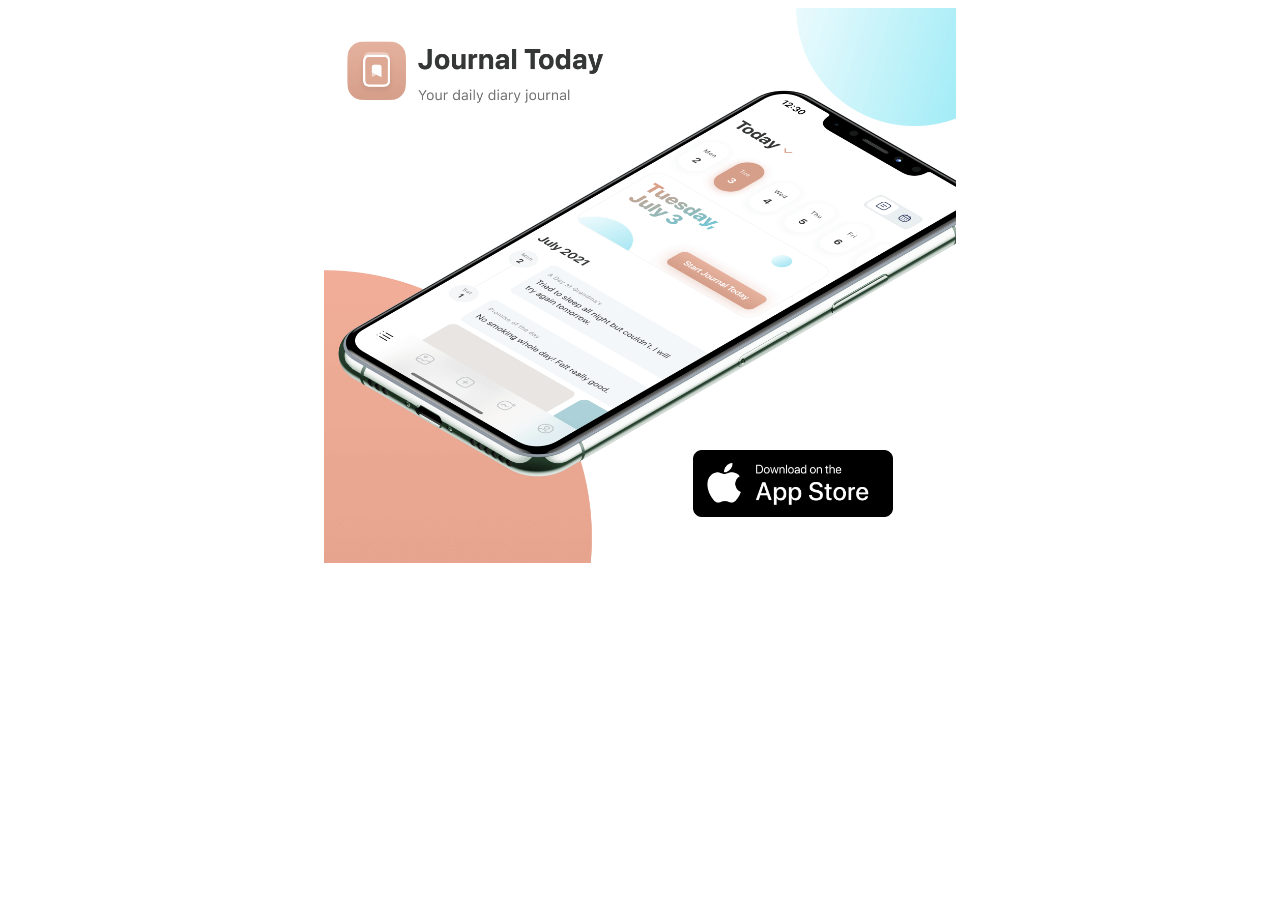
<file: index.html>
<!DOCTYPE html>
<html>
<head>
    <title>Journal Today</title>
    <meta http-equiv="Content-Type" content="text/html; charset=UTF-8">
    <meta name="viewport" content="width=device-width, initial-scale=1.0, maximum-scale=1.0, user-scalable=0">
    <meta property="og:title" content="Journal Today"/>
    <meta property="og:image" content="./imgs/screenshot.png"/>

    <!-- Description -->
    <meta name="author" content="Journal Today"/>
    <meta name="keywords"  content="journal,today,days,moments,countdown,iOS,iPhone,app,mobile,full page,landing page,design,memories,events"/>
    <meta name="Resource-type" content="Document"/>
    
    <!-- Open Graph data -->        
    <meta property="og:site_name" content="Journal Today"/>
    <meta property="og:title" content="Journal Today" />
    <meta property="og:image" content="./imgs/screenshot.png" />
    <meta property="og:type" content="website" />
    <meta property="og:url" content="https://journaltoday.app" />

    <!-- Twitter -->    
    <meta name="twitter:card" content="summary">
    <meta name="twitter:title" content="Journal Today">
    <meta name="twitter:url" content="https://journaltoday.app">
    <meta name="twitter:image" content="./imgs/screenshot.png">

    <!-- Icons -->          
    <link rel="shortcut icon" href="./imgs/favicon_io/favicon.ico" />
    <link href="./imgs/screenshot.png" type="image/png" rel="image_src">
    <link href="https://journaltoday.app" rel="canonical">
    
    <link rel="apple-touch-icon" href="./imgs/favicon_io/apple-touch-icon.png">
    <link rel="icon" type="image/png" sizes="512x512"  href="./imgs/favicon_io/android-icon-512x512.png">
    <link rel="icon" type="image/png" sizes="192x192"  href="./imgs/favicon_io/android-icon-192x192.png">
    <link rel="icon" type="image/png" sizes="32x32" href="./imgs/favicon_io/favicon-32x32.png">
    <link rel="icon" type="image/png" sizes="16x16" href="./imgs/favicon_io/favicon-16x16.png">
    <meta name="theme-color" content="#ffffff">



    <style type="text/css">
        #app_img {
            position: relative;
            left: 25%;
            width: 50%;
            z-index: 0;
        }
        #appstore {
            position: relative;
            float: right;
            z-index: 10;
            margin-right: 30%;
            margin-top: 35%;
        }

    </style>
</head>
<body>
    <div id="wrap"> 
        <div ><img id="app_img" src="./imgs/screenshot.png">
    
            <div id="appstore"><a href="https://apps.apple.com/app/id1586753437" target="_blank">
                <img id="app_download" src="./imgs/download_appstore.png" width="200px"></a>
            </div>
        </div>
    </div>
</body>
</html>
</file>
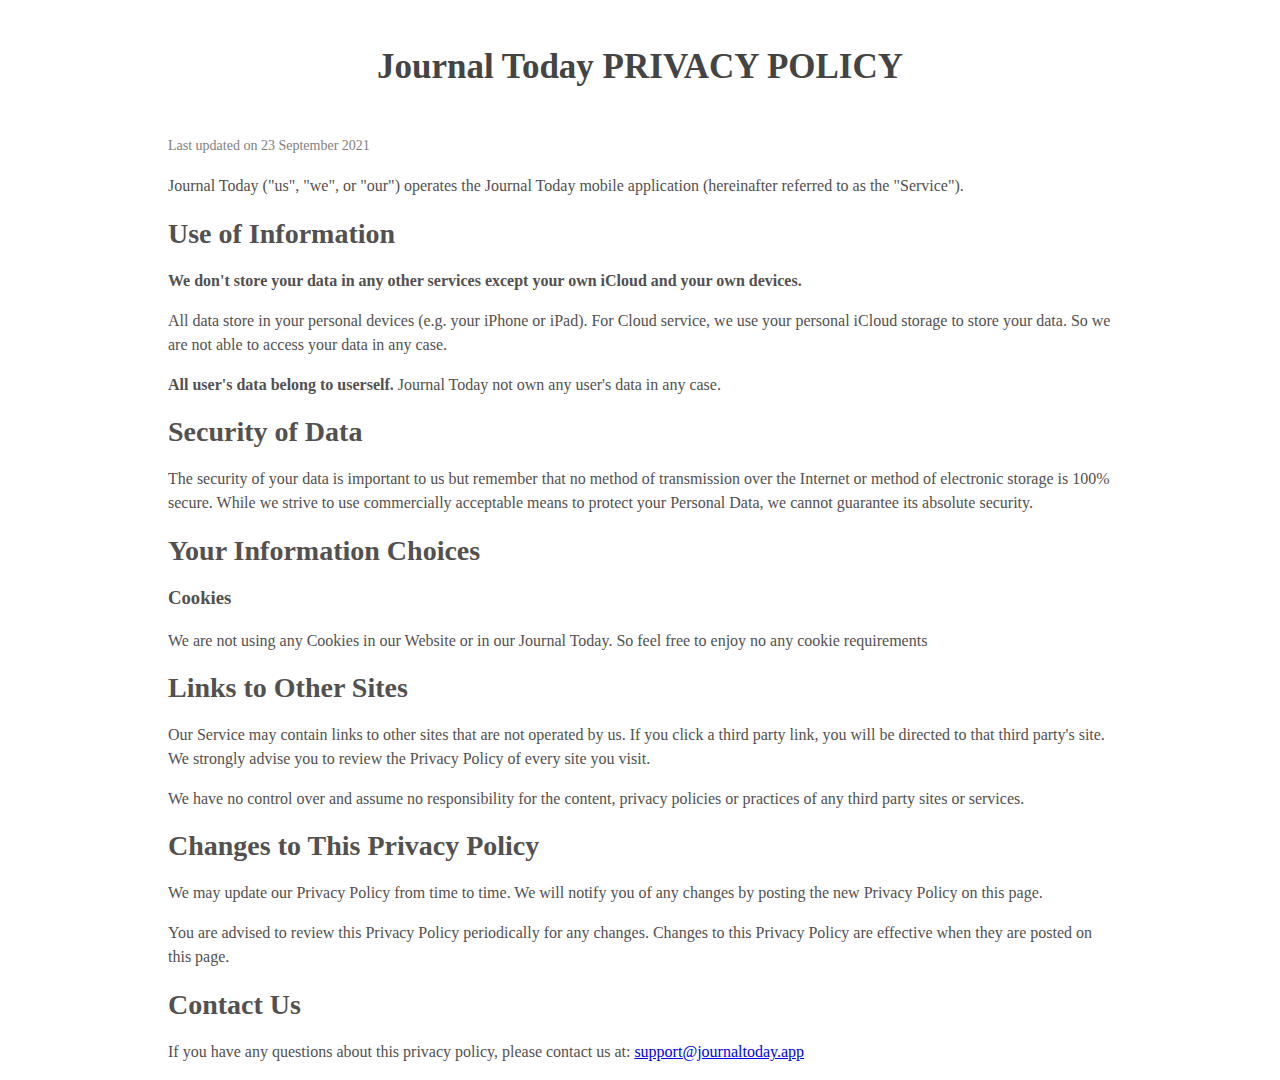
<file: privacy.html>
<!DOCTYPE html>
<html>

<head>
    <meta http-equiv="Content-Type" content="text/html; charset=UTF-8">
    <meta content="app-id=1586753437" name="apple-itunes-app">
    <meta content="Privacy Policy" name="description">

    <title>Journal Today</title>
    <style>
        h1 {
            color: #444444;
            text-align: center;
            font-family: "Times New Roman";
            font-size: 35px;
            line-height: 150%;
            padding: 0.5em;
        }

        h2 {
            font-size: 28px;
        }

        body {
            font-family: "Trebuchet MS";
            color: #535050;
            font-size: 16px;
            line-height: 150%;
            padding: 0em 10em;
        }
    </style>
</head>

<body>
    <header>
        <h1>Journal Today PRIVACY POLICY</h1>
    </header>

    <main>
        <p style="color: rgb(131, 126, 126);font-size: 14px;">Last updated on 23 September 2021</p>
        <p>Journal Today ("us", "we", or "our") operates the Journal Today mobile application (hereinafter referred to
            as the "Service").</p>
        <h2>Use of Information</h2>
        <p><strong>We don't store your data in any other services except your own iCloud and your own devices.</strong></p>

        <p>All data store in your personal devices (e.g. your iPhone or iPad). For Cloud service, we use your
            personal iCloud storage to store your data. So we are not able to access your data in any case.</p>

        <p><strong>All user's data belong to userself. </strong>Journal Today not own any user's data in any
            case.</p>

        <h2>Security of Data</h2>
        <p>The security of your data is important to us but remember that no method of transmission over the Internet or
            method of electronic storage is 100% secure. While we strive to use commercially acceptable means to protect
            your Personal Data, we cannot guarantee its absolute security.</p>

        <h2>Your Information Choices</h2>
        <h3>Cookies</h3>
        <p>We are not using any Cookies in our Website or in our Journal Today. So feel free to enjoy no any cookie
            requirements</p>

        <h2>Links to Other Sites</h2>
        <p>Our Service may contain links to other sites that are not operated by us. If you click a third party link,
            you will be directed to that third party's site. We strongly advise you to review the Privacy Policy of
            every site you visit. </p>
        <p>We have no control over and assume no responsibility for the content, privacy policies or practices of any
            third party sites or services.</p>
        <h2>Changes to This Privacy Policy</h2>
        <p>We may update our Privacy Policy from time to time. We will notify you of any changes by posting the new
            Privacy Policy on this page. </p>

        <p>You are advised to review this Privacy Policy periodically for any changes. Changes to this Privacy Policy
            are effective when they are posted on this page. </p>
        <h2>Contact Us</h2>
        <p>If you have any questions about this privacy policy, please contact us at: <a href="support@journaltoday.app"
                target="_blank">support@journaltoday.app</a></p>

    </main>

</body>

</html>
</file>
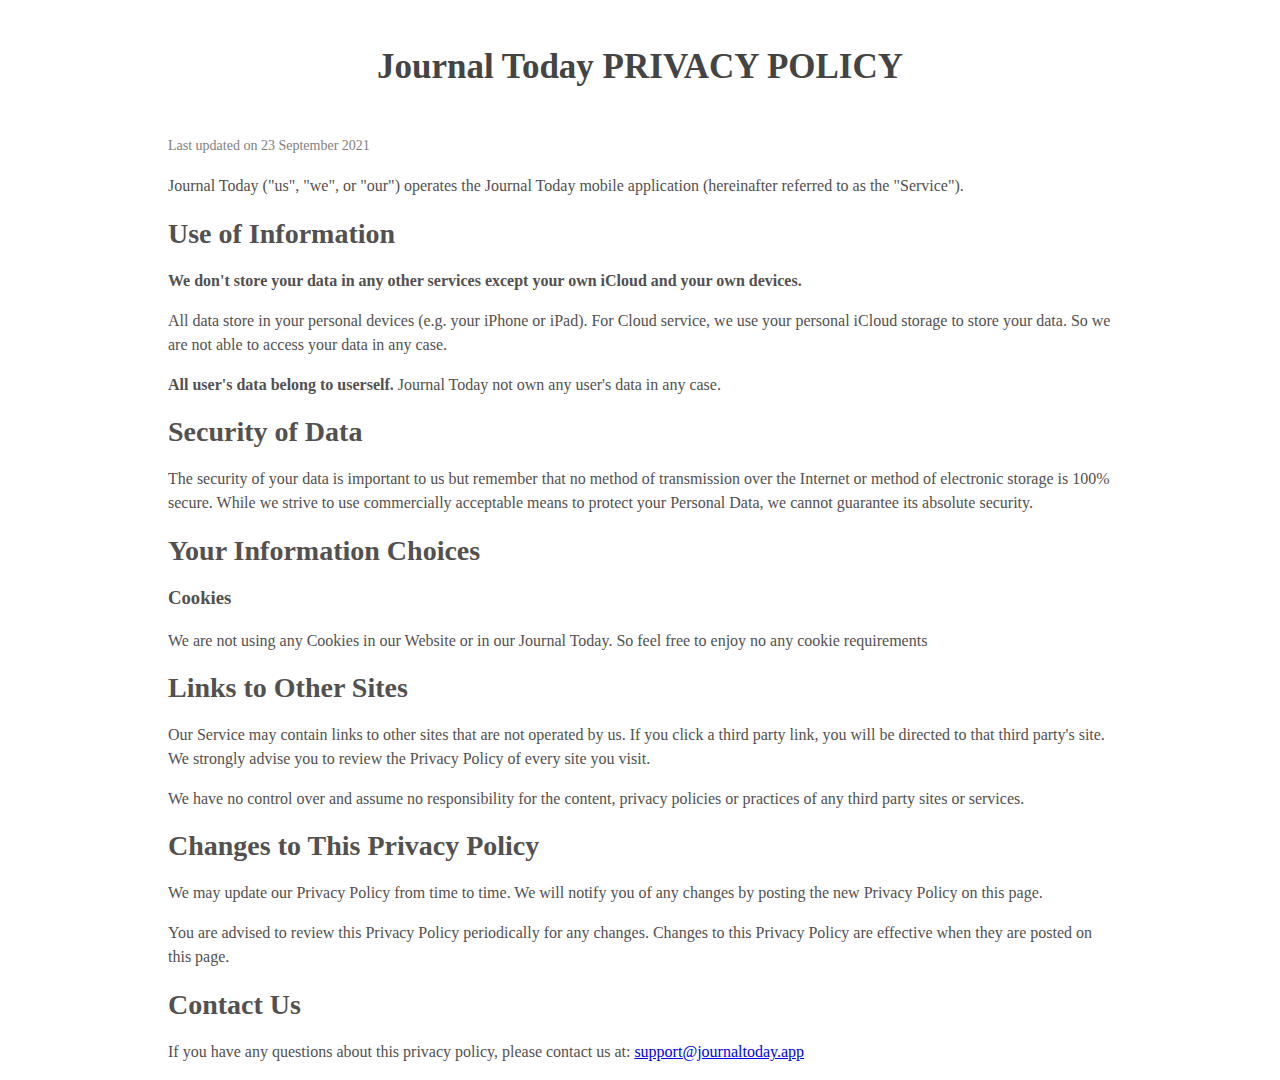
<file: PrivacyPolicy.html>
<!DOCTYPE html>
<html>

<head>
    <title>Journal Today</title>
    <style>
        h1 {
            color: #444444;
            text-align: center;
            font-family: "Times New Roman";
            font-size: 35px;
            line-height: 150%;
            padding: 0.5em;
        }

        h2 {
            font-size: 28px;
        }

        body {
            font-family: "Trebuchet MS";
            color: #535050;
            font-size: 16px;
            line-height: 150%;
            padding: 0em 10em;
        }
    </style>
</head>

<body>
    <header>
        <h1>Journal Today PRIVACY POLICY</h1>
    </header>

    <main>
        <p style="color: rgb(131, 126, 126);font-size: 14px;">Last updated on 23 September 2021</p>
        <p>Journal Today ("us", "we", or "our") operates the Journal Today mobile application (hereinafter referred to
            as the "Service").</p>
        <h2>Use of Information</h2>
        <p><strong>We don't store your data in any other services except your own iCloud and your own devices.</strong></p>

        <p>All data store in your personal devices (e.g. your iPhone or iPad). For Cloud service, we use your
            personal iCloud storage to store your data. So we are not able to access your data in any case.</p>

        <p><strong>All user's data belong to userself. </strong>Journal Today not own any user's data in any
            case.</p>

        <h2>Security of Data</h2>
        <p>The security of your data is important to us but remember that no method of transmission over the Internet or
            method of electronic storage is 100% secure. While we strive to use commercially acceptable means to protect
            your Personal Data, we cannot guarantee its absolute security.</p>

        <h2>Your Information Choices</h2>
        <h3>Cookies</h3>
        <p>We are not using any Cookies in our Website or in our Journal Today. So feel free to enjoy no any cookie
            requirements</p>

        <h2>Links to Other Sites</h2>
        <p>Our Service may contain links to other sites that are not operated by us. If you click a third party link,
            you will be directed to that third party's site. We strongly advise you to review the Privacy Policy of
            every site you visit. </p>
        <p>We have no control over and assume no responsibility for the content, privacy policies or practices of any
            third party sites or services.</p>
        <h2>Changes to This Privacy Policy</h2>
        <p>We may update our Privacy Policy from time to time. We will notify you of any changes by posting the new
            Privacy Policy on this page. </p>

        <p>You are advised to review this Privacy Policy periodically for any changes. Changes to this Privacy Policy
            are effective when they are posted on this page. </p>
        <h2>Contact Us</h2>
        <p>If you have any questions about this privacy policy, please contact us at: <a href="support@journaltoday.app"
                target="_blank">support@journaltoday.app</a></p>

    </main>

</body>

</html>
</file>
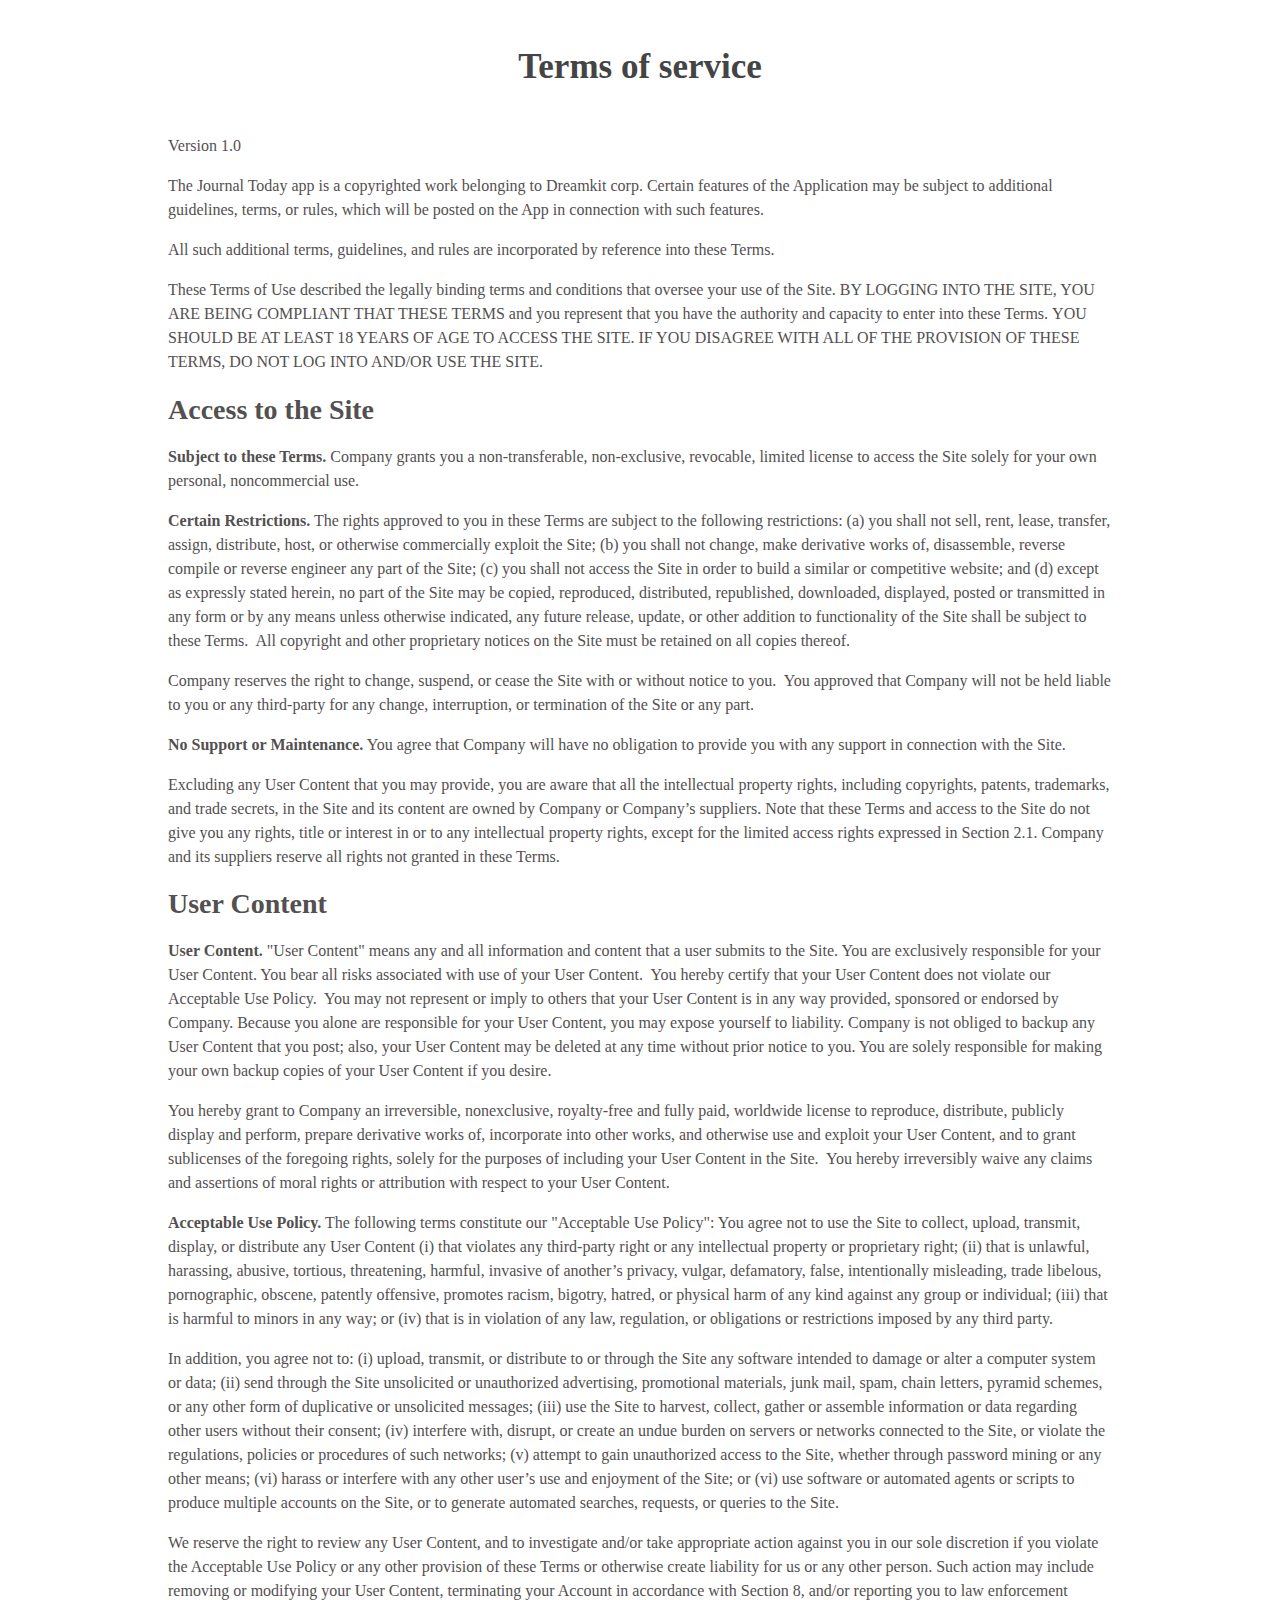
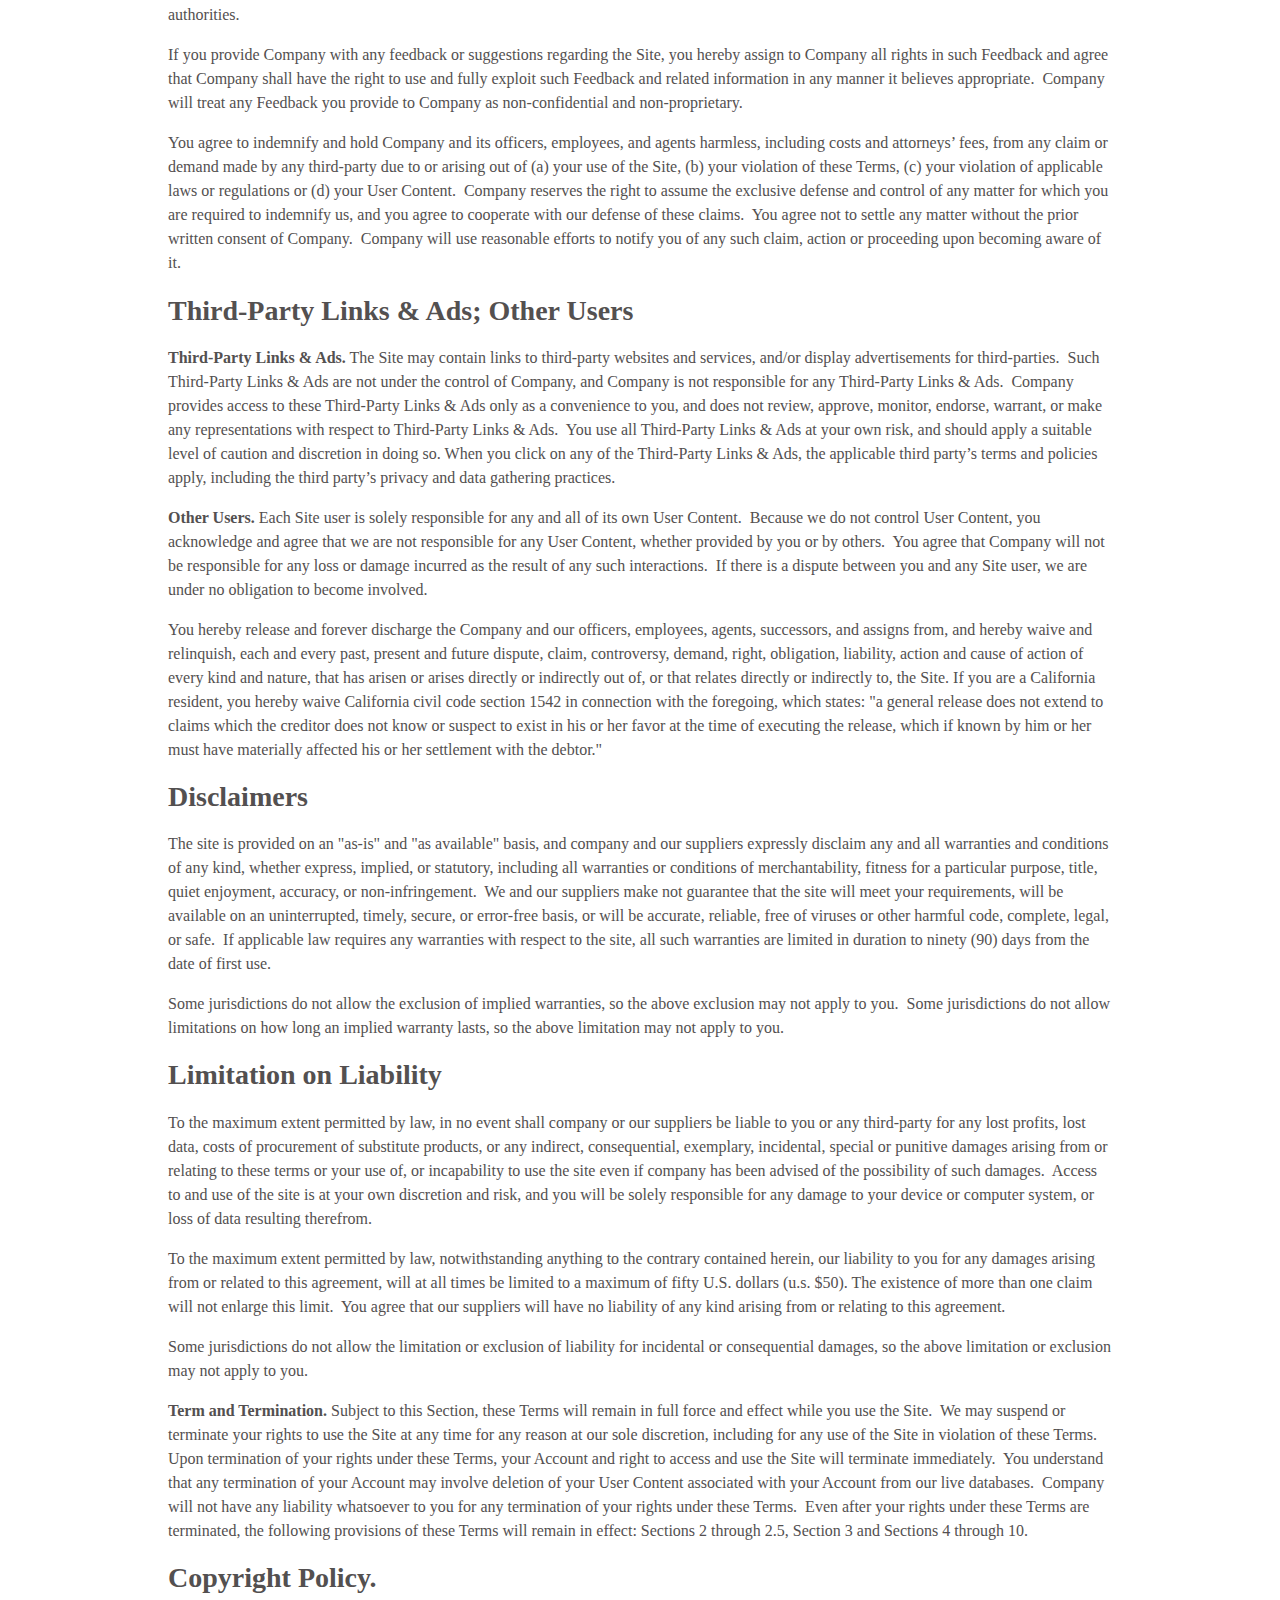
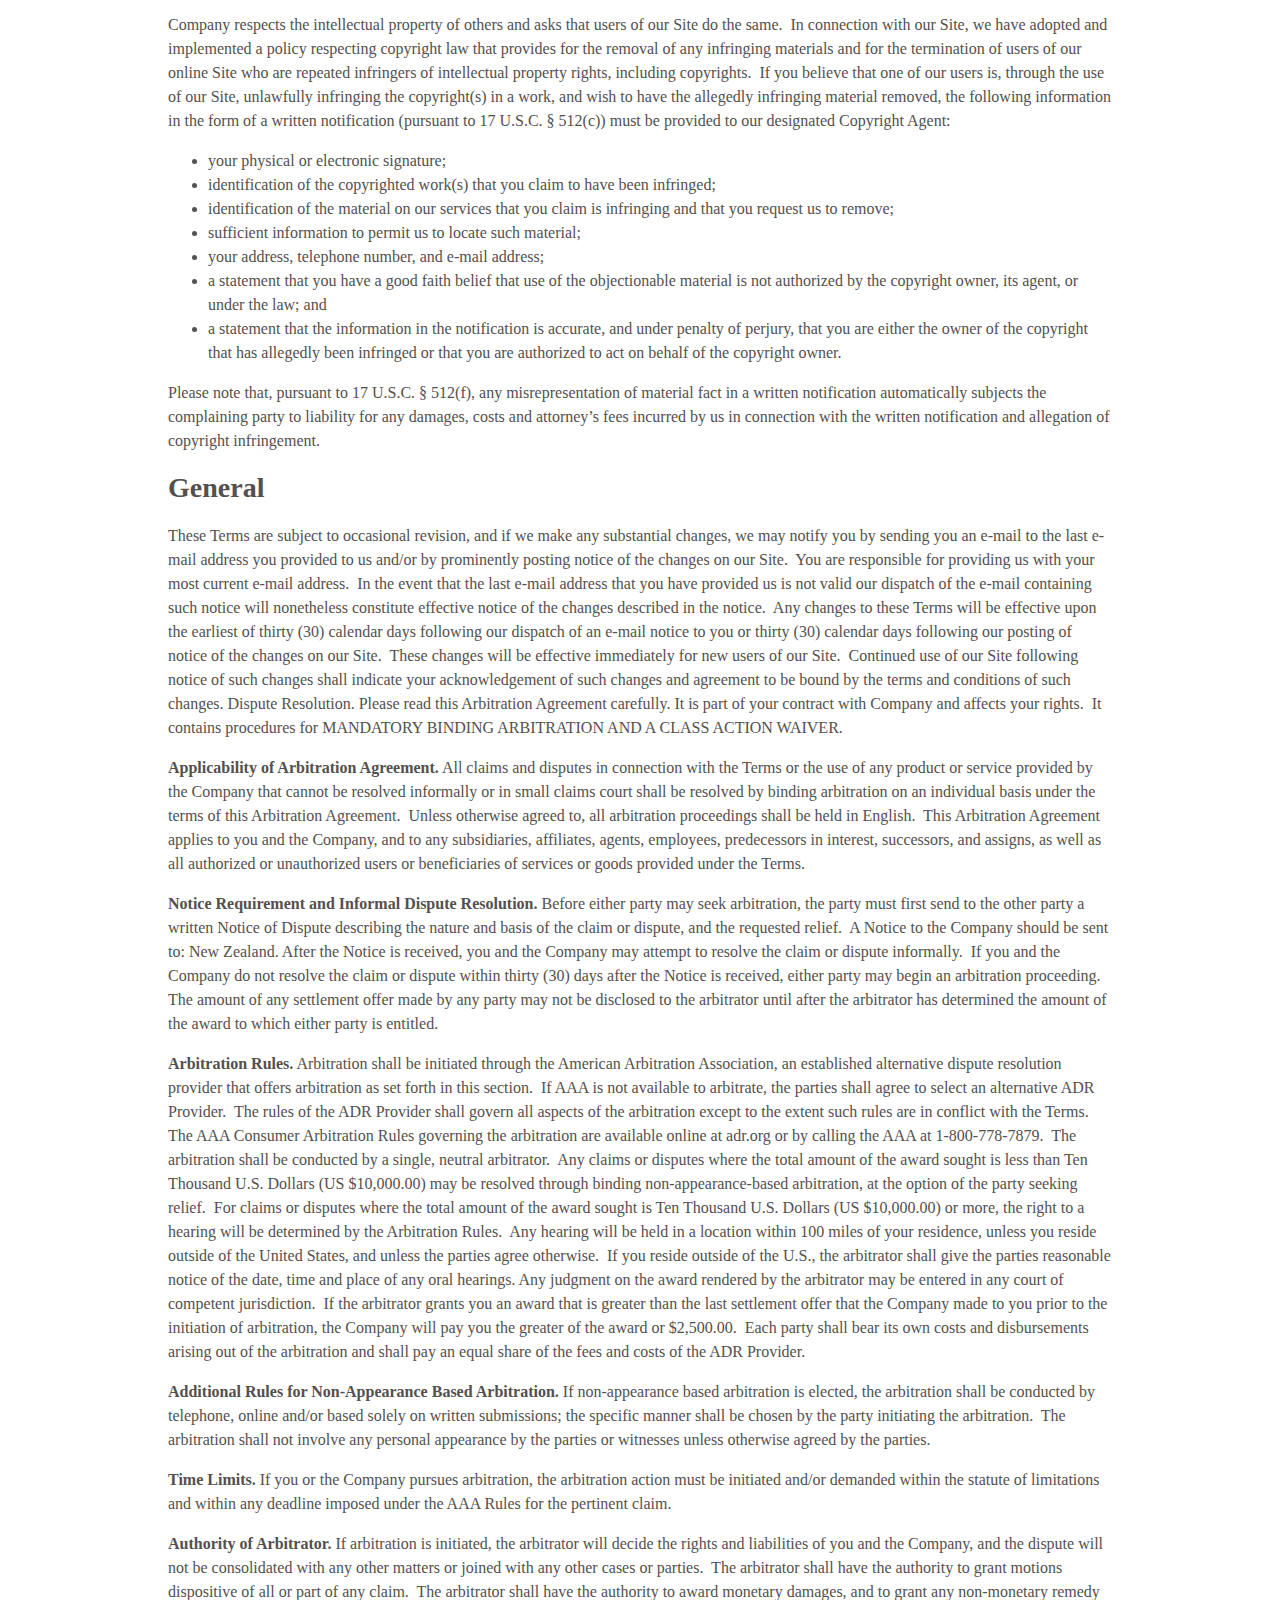
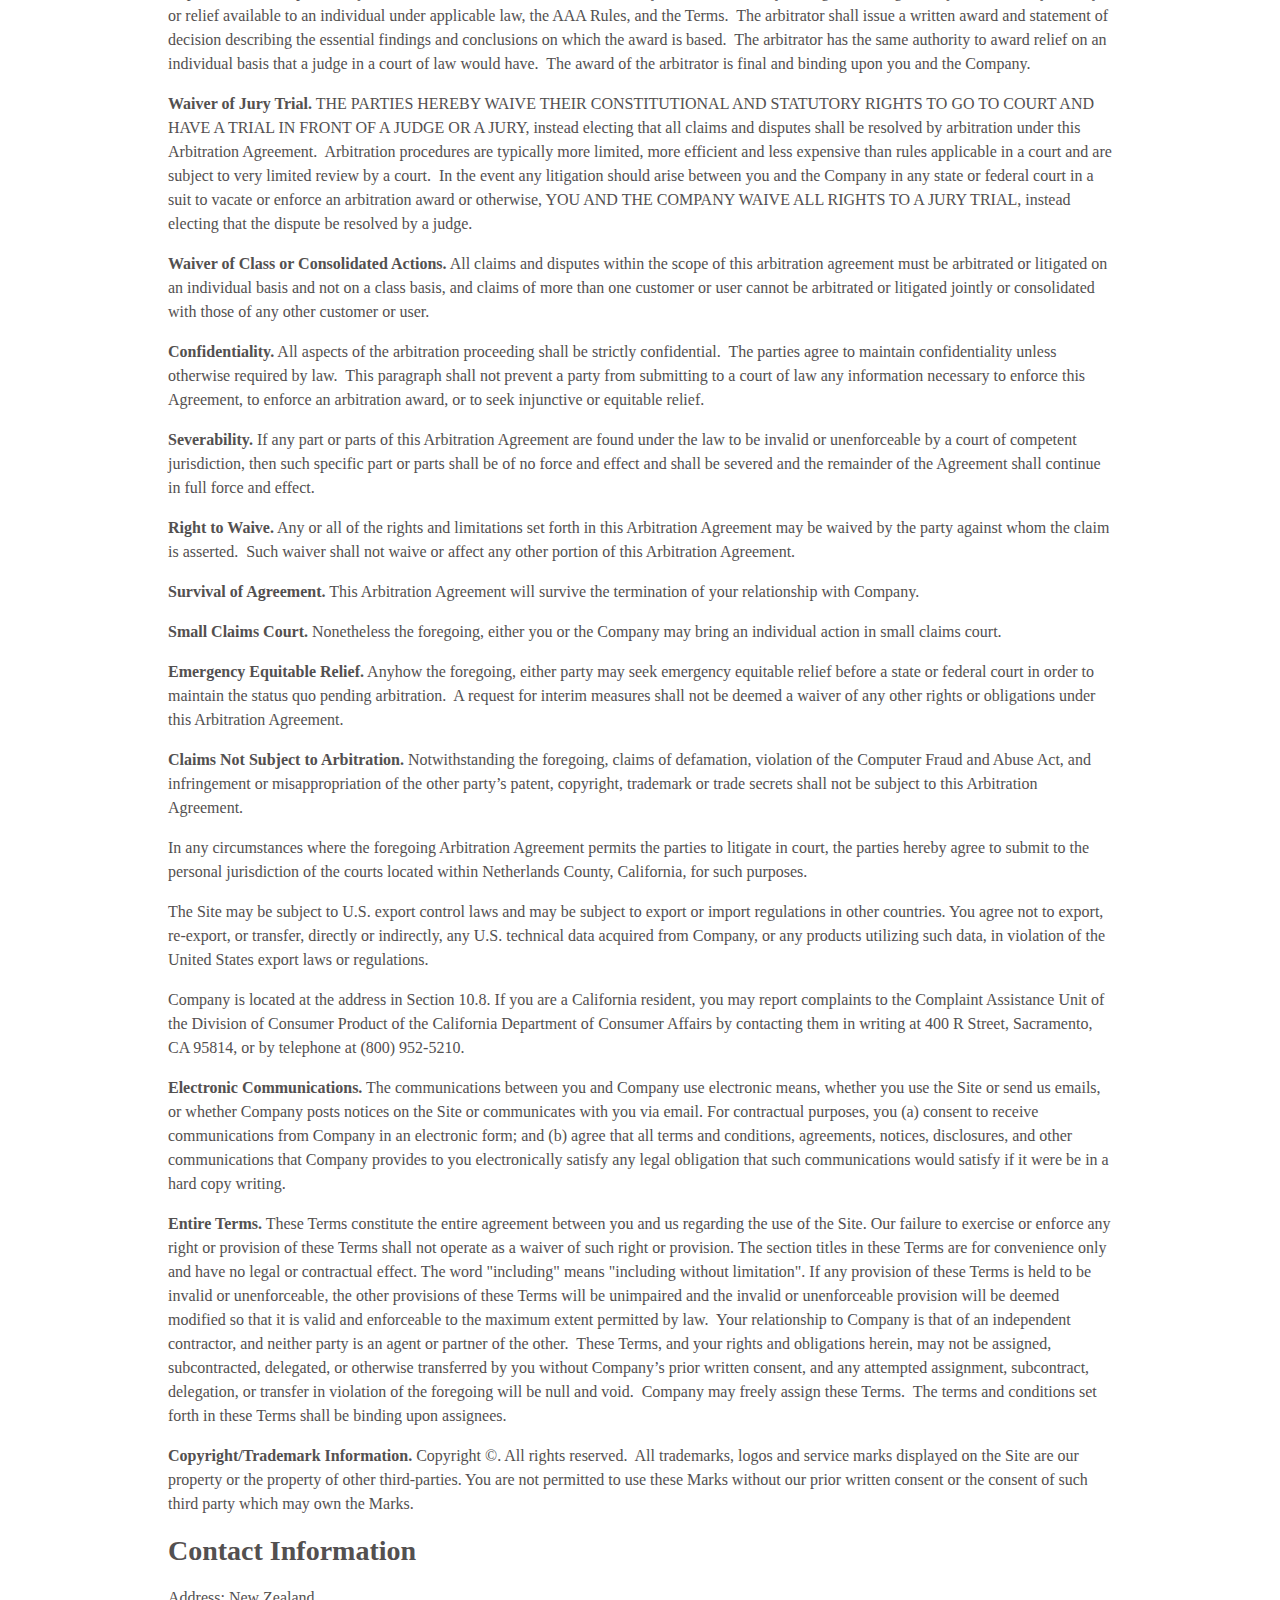
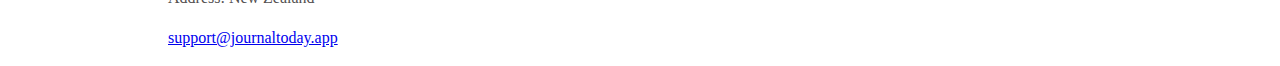
<file: terms.html>
<!DOCTYPE html>
<html>
<head>
  <meta http-equiv="Content-Type" content="text/html; charset=UTF-8">
  <meta content="app-id=1586753437" name="apple-itunes-app">
  <meta content="Terms of service" name="description">

  <title>Terms of service</title>
  <style>
        h1 {
            color: #444444;
            text-align: center;
            font-family: "Times New Roman";
            font-size: 35px;
            line-height: 150%;
            padding: 0.5em;
        }

        h2 {
            font-size: 28px;
        }

        body {
            font-family: "Trebuchet MS";
            color: #535050;
            font-size: 16px;
            line-height: 150%;
            padding: 0em 10em;
        }
    </style>
</head>

<body>


    <header>
        <h1>Terms of service</h1>
    </header>

    <main>
      <p>Version 1.0</p>

      <p>The Journal Today app is a copyrighted work belonging to Dreamkit corp. Certain features of the Application may be subject to additional guidelines, terms, or rules, which will be posted on the App in connection with such features.</p>

      <p>All such additional terms, guidelines, and rules are incorporated by reference into these Terms.</p>

      <p>These Terms of Use described the legally binding terms and conditions that oversee your use of the Site.&nbsp;BY LOGGING INTO THE SITE, YOU ARE BEING COMPLIANT THAT THESE TERMS and you represent that you have the authority and capacity to enter into these Terms.&nbsp;YOU SHOULD BE AT LEAST 18 YEARS OF AGE TO ACCESS THE SITE. IF YOU DISAGREE WITH ALL OF THE PROVISION OF THESE TERMS, DO NOT LOG INTO AND/OR USE THE SITE.</p><p>


      </p><h2>Access to the Site</h2>

      <p><strong>Subject to these Terms.</strong> Company grants you a non-transferable, non-exclusive, revocable, limited license to access the Site solely for your own personal, noncommercial use.</p>

      <p><strong>Certain Restrictions.</strong> The rights approved to you in these Terms are subject to the following restrictions: (a) you shall not sell, rent, lease, transfer, assign, distribute, host, or otherwise commercially exploit the Site; (b) you shall not change, make derivative works of, disassemble, reverse compile or reverse engineer any part of the Site; (c) you shall not access the Site in order to build a similar or competitive website; and (d) except as expressly stated herein, no part of the Site may be copied, reproduced, distributed, republished, downloaded, displayed, posted or transmitted in any form or by any means unless otherwise indicated, any future release, update, or other addition to functionality of the Site shall be subject to these Terms.&nbsp; All copyright and other proprietary notices on the Site must be retained on all copies thereof.</p>

      <p>Company reserves the right to change, suspend, or cease the Site with or without notice to you.&nbsp; You approved that Company will not be held liable to you or any third-party for any change, interruption, or termination of the Site or any part.</p>

      <p><strong>No Support or Maintenance.</strong> You agree that Company will have no obligation to provide you with any support in connection with the Site.</p>

      <p>Excluding any User Content that you may provide, you are aware that all the intellectual property rights, including copyrights, patents, trademarks, and trade secrets, in the Site and its content are owned by Company or Company’s suppliers. Note that these Terms and access to the Site do not give you any rights, title or interest in or to any intellectual property rights, except for the limited access rights expressed in Section 2.1. Company and its suppliers reserve all rights not granted in these Terms.</p>

      <h2>User Content</h2>

      <p><strong>User Content.</strong> "User Content" means any and all information and content that a user submits to the Site. You are exclusively responsible for your User Content. You bear all risks associated with use of your User Content.&nbsp; You hereby certify that your User Content does not violate our Acceptable Use Policy.&nbsp; You may not represent or imply to others that your User Content is in any way provided, sponsored or endorsed by Company. Because you alone are responsible for your User Content, you may expose yourself to liability. Company is not obliged to backup any User Content that you post; also, your User Content may be deleted at any time without prior notice to you. You are solely responsible for making your own backup copies of your User Content if you desire.</p>

      <p>You hereby grant to Company an irreversible, nonexclusive, royalty-free and fully paid, worldwide license to reproduce, distribute, publicly display and perform, prepare derivative works of, incorporate into other works, and otherwise use and exploit your User Content, and to grant sublicenses of the foregoing rights, solely for the purposes of including your User Content in the Site.&nbsp; You hereby irreversibly waive any claims and assertions of moral rights or attribution with respect to your User Content.</p>

      <p><strong>Acceptable Use Policy.</strong> The following terms constitute our "Acceptable Use Policy":
      You agree not to use the Site to collect, upload, transmit, display, or distribute any User Content (i) that violates any third-party right or any intellectual property or proprietary right; (ii) that is unlawful, harassing, abusive, tortious, threatening, harmful, invasive of another’s privacy, vulgar, defamatory, false, intentionally misleading, trade libelous, pornographic, obscene, patently offensive, promotes racism, bigotry, hatred, or physical harm of any kind against any group or individual; (iii) that is harmful to minors in any way; or (iv) that is in violation of any law, regulation, or obligations or restrictions imposed by any third party.</p>

      <p>In addition, you agree not to: (i) upload, transmit, or distribute to or through the Site any software intended to damage or alter a computer system or data; (ii) send through the Site unsolicited or unauthorized advertising, promotional materials, junk mail, spam, chain letters, pyramid schemes, or any other form of duplicative or unsolicited messages; (iii) use the Site to harvest, collect, gather or assemble information or data regarding other users without their consent; (iv) interfere with, disrupt, or create an undue burden on servers or networks connected to the Site, or violate the regulations, policies or procedures of such networks; (v) attempt to gain unauthorized access to the Site, whether through password mining or any other means; (vi) harass or interfere with any other user’s use and enjoyment of the Site; or (vi) use software or automated agents or scripts to produce multiple accounts on the Site, or to generate automated searches, requests, or queries to the Site.</p>

      <p>We reserve the right to review any User Content, and to investigate and/or take appropriate action against you in our sole discretion if you violate the Acceptable Use Policy or any other provision of these Terms or otherwise create liability for us or any other person. Such action may include removing or modifying your User Content, terminating your Account in accordance with Section 8, and/or reporting you to law enforcement authorities.</p>
          
      <p>If you provide Company with any feedback or suggestions regarding the Site, you hereby assign to Company all rights in such Feedback and agree that Company shall have the right to use and fully exploit such Feedback and related information in any manner it believes appropriate.&nbsp; Company will treat any Feedback you provide to Company as non-confidential and non-proprietary.</p>

      <p>You agree to indemnify and hold Company and its officers, employees, and agents harmless, including costs and attorneys’ fees, from any claim or demand made by any third-party due to or arising out of (a) your use of the Site, (b) your violation of these Terms, (c) your violation of applicable laws or regulations or (d) your User Content.&nbsp; Company reserves the right to assume the exclusive defense and control of any matter for which you are required to indemnify us, and you agree to cooperate with our defense of these claims.&nbsp; You agree not to settle any matter without the prior written consent of Company.&nbsp; Company will use reasonable efforts to notify you of any such claim, action or proceeding upon becoming aware of it.</p>

      <h2>Third-Party Links &amp; Ads; Other Users</h2>

      <p><strong>Third-Party Links &amp; Ads.</strong> The Site may contain links to third-party websites and services, and/or display advertisements for third-parties.&nbsp; Such Third-Party Links &amp; Ads are not under the control of Company, and Company is not responsible for any Third-Party Links &amp; Ads.&nbsp; Company provides access to these Third-Party Links &amp; Ads only as a convenience to you, and does not review, approve, monitor, endorse, warrant, or make any representations with respect to Third-Party Links &amp; Ads.&nbsp; You use all Third-Party Links &amp; Ads at your own risk, and should apply a suitable level of caution and discretion in doing so. When you click on any of the Third-Party Links &amp; Ads, the applicable third party’s terms and policies apply, including the third party’s privacy and data gathering practices.</p>

      <p><strong>Other Users.</strong> Each Site user is solely responsible for any and all of its own User Content.&nbsp; Because we do not control User Content, you acknowledge and agree that we are not responsible for any User Content, whether provided by you or by others.&nbsp; You agree that Company will not be responsible for any loss or damage incurred as the result of any such interactions.&nbsp; If there is a dispute between you and any Site user, we are under no obligation to become involved.</p>

      <p>You hereby release and forever discharge the Company and our officers, employees, agents, successors, and assigns from, and hereby waive and relinquish, each and every past, present and future dispute, claim, controversy, demand, right, obligation, liability, action and cause of action of every kind and nature, that has arisen or arises directly or indirectly out of, or that relates directly or indirectly to, the Site. If you are a California resident, you hereby waive California civil code section 1542 in connection with the foregoing, which states: "a general release does not extend to claims which the creditor does not know or suspect to exist in his or her favor at the time of executing the release, which if known by him or her must have materially affected his or her settlement with the debtor."</p>




      <h2>Disclaimers</h2>

      <p>The site is provided on an "as-is" and "as available" basis, and company and our suppliers expressly disclaim any and all warranties and conditions of any kind, whether express, implied, or statutory, including all warranties or conditions of merchantability, fitness for a particular purpose, title, quiet enjoyment, accuracy, or non-infringement.&nbsp; We and our suppliers make not guarantee that the site will meet your requirements, will be available on an uninterrupted, timely, secure, or error-free basis, or will be accurate, reliable, free of viruses or other harmful code, complete, legal, or safe.&nbsp; If applicable law requires any warranties with respect to the site, all such warranties are limited in duration to ninety (90) days from the date of first use.</p>

      <p>Some jurisdictions do not allow the exclusion of implied warranties, so the above exclusion may not apply to you.&nbsp; Some jurisdictions do not allow limitations on how long an implied warranty lasts, so the above limitation may not apply to you.</p>

      <h2>Limitation on Liability</h2>

      <p>To the maximum extent permitted by law, in no event shall company or our suppliers be liable to you or any third-party for any lost profits, lost data, costs of procurement of substitute products, or any indirect, consequential, exemplary, incidental, special or punitive damages arising from or relating to these terms or your use of, or incapability to use the site even if company has been advised of the possibility of such damages.&nbsp; Access to and use of the site is at your own discretion and risk, and you will be solely responsible for any damage to your device or computer system, or loss of data resulting therefrom.</p>

      <p>To the maximum extent permitted by law, notwithstanding anything to the contrary contained herein, our liability to you for any damages arising from or related to this agreement, will at all times be limited to a maximum of fifty U.S. dollars (u.s. $50). The existence of more than one claim will not enlarge this limit.&nbsp; You agree that our suppliers will have no liability of any kind arising from or relating to this agreement.</p>

      <p>Some jurisdictions do not allow the limitation or exclusion of liability for incidental or consequential damages, so the above limitation or exclusion may not apply to you.</p>

      <p><strong>Term and Termination.</strong> Subject to this Section, these Terms will remain in full force and effect while you use the Site.&nbsp; We may suspend or terminate your rights to use the Site at any time for any reason at our sole discretion, including for any use of the Site in violation of these Terms.&nbsp; Upon termination of your rights under these Terms, your Account and right to access and use the Site will terminate immediately.&nbsp; You understand that any termination of your Account may involve deletion of your User Content associated with your Account from our live databases.&nbsp; Company will not have any liability whatsoever to you for any termination of your rights under these Terms.&nbsp; Even after your rights under these Terms are terminated, the following provisions of these Terms will remain in effect: Sections 2 through 2.5, Section 3 and Sections 4 through 10.</p>

      <h2>Copyright Policy.</h2>

      <p>Company respects the intellectual property of others and asks that users of our Site do the same.&nbsp; In connection with our Site, we have adopted and implemented a policy respecting copyright law that provides for the removal of any infringing materials and for the termination of users of our online Site who are repeated infringers of intellectual property rights, including copyrights.&nbsp; If you believe that one of our users is, through the use of our Site, unlawfully infringing the copyright(s) in a work, and wish to have the allegedly infringing material removed, the following information in the form of a written notification (pursuant to 17 U.S.C. § 512(c)) must be provided to our designated Copyright Agent:</p>

      <ul>
          <li>your physical or electronic signature;</li>
          <li>identification of the copyrighted work(s) that you claim to have been infringed;</li>
          <li>identification of the material on our services that you claim is infringing and that you request us to remove;</li>
          <li>sufficient information to permit us to locate such material;</li>
          <li>your address, telephone number, and e-mail address;</li>
          <li>a statement that you have a good faith belief that use of the objectionable material is not authorized by the copyright owner, its agent, or under the law; and</li>
          <li>a statement that the information in the notification is accurate, and under penalty of perjury, that you are either the owner of the copyright that has allegedly been infringed or that you are authorized to act on behalf of the copyright owner.</li>
      </ul>

      <p>Please note that, pursuant to 17 U.S.C. § 512(f), any misrepresentation of material fact in a written notification automatically subjects the complaining party to liability for any damages, costs and attorney’s fees incurred by us in connection with the written notification and allegation of copyright infringement.</p>

      <h2>General</h2>

      <p>These Terms are subject to occasional revision, and if we make any substantial changes, we may notify you by sending you an e-mail to the last e-mail address you provided to us and/or by prominently posting notice of the changes on our Site.&nbsp; You are responsible for providing us with your most current e-mail address.&nbsp; In the event that the last e-mail address that you have provided us is not valid our dispatch of the e-mail containing such notice will nonetheless constitute effective notice of the changes described in the notice.&nbsp; Any changes to these Terms will be effective upon the earliest of thirty (30) calendar days following our dispatch of an e-mail notice to you or thirty (30) calendar days following our posting of notice of the changes on our Site.&nbsp; These changes will be effective immediately for new users of our Site.&nbsp; Continued use of our Site following notice of such changes shall indicate your acknowledgement of such changes and agreement to be bound by the terms and conditions of such changes.
      Dispute Resolution. Please read this Arbitration Agreement carefully. It is part of your contract with Company and affects your rights.&nbsp; It contains procedures for MANDATORY BINDING ARBITRATION AND A CLASS ACTION WAIVER.</p>

      <p><strong>Applicability of Arbitration Agreement.</strong> All claims and disputes in connection with the Terms or the use of any product or service provided by the Company that cannot be resolved informally or in small claims court shall be resolved by binding arbitration on an individual basis under the terms of this Arbitration Agreement.&nbsp; Unless otherwise agreed to, all arbitration proceedings shall be held in English.&nbsp; This Arbitration Agreement applies to you and the Company, and to any subsidiaries, affiliates, agents, employees, predecessors in interest, successors, and assigns, as well as all authorized or unauthorized users or beneficiaries of services or goods provided under the Terms.</p>

      <p><strong>Notice Requirement and Informal Dispute Resolution.</strong> Before either party may seek arbitration, the party must first send to the other party a written Notice of Dispute describing the nature and basis of the claim or dispute, and the requested relief.&nbsp; A Notice to the Company should be sent to: New Zealand. After the Notice is received, you and the Company may attempt to resolve the claim or dispute informally.&nbsp; If you and the Company do not resolve the claim or dispute within thirty (30) days after the Notice is received, either party may begin an arbitration proceeding.&nbsp; The amount of any settlement offer made by any party may not be disclosed to the arbitrator until after the arbitrator has determined the amount of the award to which either party is entitled.</p>

      <p><strong>Arbitration Rules.</strong> Arbitration shall be initiated through the American Arbitration Association, an established alternative dispute resolution provider that offers arbitration as set forth in this section.&nbsp; If AAA is not available to arbitrate, the parties shall agree to select an alternative ADR Provider.&nbsp; The rules of the ADR Provider shall govern all aspects of the arbitration except to the extent such rules are in conflict with the Terms.&nbsp; The AAA Consumer Arbitration Rules governing the arbitration are available online at adr.org or by calling the AAA at 1-800-778-7879.&nbsp; The arbitration shall be conducted by a single, neutral arbitrator.&nbsp; Any claims or disputes where the total amount of the award sought is less than Ten Thousand U.S. Dollars (US $10,000.00) may be resolved through binding non-appearance-based arbitration, at the option of the party seeking relief.&nbsp; For claims or disputes where the total amount of the award sought is Ten Thousand U.S. Dollars (US $10,000.00) or more, the right to a hearing will be determined by the Arbitration Rules.&nbsp; Any hearing will be held in a location within 100 miles of your residence, unless you reside outside of the United States, and unless the parties agree otherwise.&nbsp; If you reside outside of the U.S., the arbitrator shall give the parties reasonable notice of the date, time and place of any oral hearings. Any judgment on the award rendered by the arbitrator may be entered in any court of competent jurisdiction.&nbsp; If the arbitrator grants you an award that is greater than the last settlement offer that the Company made to you prior to the initiation of arbitration, the Company will pay you the greater of the award or $2,500.00.&nbsp; Each party shall bear its own costs and disbursements arising out of the arbitration and shall pay an equal share of the fees and costs of the ADR Provider.</p>

      <p><strong>Additional Rules for Non-Appearance Based Arbitration.</strong> If non-appearance based arbitration is elected, the arbitration shall be conducted by telephone, online and/or based solely on written submissions; the specific manner shall be chosen by the party initiating the arbitration.&nbsp; The arbitration shall not involve any personal appearance by the parties or witnesses unless otherwise agreed by the parties.</p>

      <p><strong>Time Limits.</strong> If you or the Company pursues arbitration, the arbitration action must be initiated and/or demanded within the statute of limitations and within any deadline imposed under the AAA Rules for the pertinent claim.</p>

      <p><strong>Authority of Arbitrator.</strong> If arbitration is initiated, the arbitrator will decide the rights and liabilities of you and the Company, and the dispute will not be consolidated with any other matters or joined with any other cases or parties.&nbsp; The arbitrator shall have the authority to grant motions dispositive of all or part of any claim.&nbsp; The arbitrator shall have the authority to award monetary damages, and to grant any non-monetary remedy or relief available to an individual under applicable law, the AAA Rules, and the Terms.&nbsp; The arbitrator shall issue a written award and statement of decision describing the essential findings and conclusions on which the award is based.&nbsp; The arbitrator has the same authority to award relief on an individual basis that a judge in a court of law would have.&nbsp; The award of the arbitrator is final and binding upon you and the Company.</p>

      <p><strong>Waiver of Jury Trial.</strong> THE PARTIES HEREBY WAIVE THEIR CONSTITUTIONAL AND STATUTORY RIGHTS TO GO TO COURT AND HAVE A TRIAL IN FRONT OF A JUDGE OR A JURY, instead electing that all claims and disputes shall be resolved by arbitration under this Arbitration Agreement.&nbsp; Arbitration procedures are typically more limited, more efficient and less expensive than rules applicable in a court and are subject to very limited review by a court.&nbsp; In the event any litigation should arise between you and the Company in any state or federal court in a suit to vacate or enforce an arbitration award or otherwise, YOU AND THE COMPANY WAIVE ALL RIGHTS TO A JURY TRIAL, instead electing that the dispute be resolved by a judge.</p>

      <p><strong>Waiver of Class or Consolidated Actions.</strong> All claims and disputes within the scope of this arbitration agreement must be arbitrated or litigated on an individual basis and not on a class basis, and claims of more than one customer or user cannot be arbitrated or litigated jointly or consolidated with those of any other customer or user.</p>

      <p><strong>Confidentiality.</strong> All aspects of the arbitration proceeding shall be strictly confidential.&nbsp; The parties agree to maintain confidentiality unless otherwise required by law.&nbsp; This paragraph shall not prevent a party from submitting to a court of law any information necessary to enforce this Agreement, to enforce an arbitration award, or to seek injunctive or equitable relief.</p>

      <p><strong>Severability.</strong> If any part or parts of this Arbitration Agreement are found under the law to be invalid or unenforceable by a court of competent jurisdiction, then such specific part or parts shall be of no force and effect and shall be severed and the remainder of the Agreement shall continue in full force and effect.</p>

      <p><strong>Right to Waive.</strong> Any or all of the rights and limitations set forth in this Arbitration Agreement may be waived by the party against whom the claim is asserted.&nbsp; Such waiver shall not waive or affect any other portion of this Arbitration Agreement.</p>

      <p><strong>Survival of Agreement.</strong> This Arbitration Agreement will survive the termination of your relationship with Company.</p>

      <p><strong>Small Claims Court.</strong> Nonetheless the foregoing, either you or the Company may bring an individual action in small claims court.</p>

      <p><strong>Emergency Equitable Relief.</strong> Anyhow the foregoing, either party may seek emergency equitable relief before a state or federal court in order to maintain the status quo pending arbitration.&nbsp; A request for interim measures shall not be deemed a waiver of any other rights or obligations under this Arbitration Agreement.</p>

      <p><strong>Claims Not Subject to Arbitration.</strong> Notwithstanding the foregoing, claims of defamation, violation of the Computer Fraud and Abuse Act, and infringement or misappropriation of the other party’s patent, copyright, trademark or trade secrets shall not be subject to this Arbitration Agreement.</p>

      <p>In any circumstances where the foregoing Arbitration Agreement permits the parties to litigate in court, the parties hereby agree to submit to the personal jurisdiction of the courts located within Netherlands County, California, for such purposes.</p>

      <p>The Site may be subject to U.S. export control laws and may be subject to export or import regulations in other countries. You agree not to export, re-export, or transfer, directly or indirectly, any U.S. technical data acquired from Company, or any products utilizing such data, in violation of the United States export laws or regulations.</p>

      <p>Company is located at the address in Section 10.8. If you are a California resident, you may report complaints to the Complaint Assistance Unit of the Division of Consumer Product of the California Department of Consumer Affairs by contacting them in writing at 400 R Street, Sacramento, CA 95814, or by telephone at (800) 952-5210.</p>

      <p><strong>Electronic Communications.</strong> The communications between you and Company use electronic means, whether you use the Site or send us emails, or whether Company posts notices on the Site or communicates with you via email. For contractual purposes, you (a) consent to receive communications from Company in an electronic form; and (b) agree that all terms and conditions, agreements, notices, disclosures, and other communications that Company provides to you electronically satisfy any legal obligation that such communications would satisfy if it were be in a hard copy writing.</p>

      <p><strong>Entire Terms.</strong> These Terms constitute the entire agreement between you and us regarding the use of the Site. Our failure to exercise or enforce any right or provision of these Terms shall not operate as a waiver of such right or provision. The section titles in these Terms are for convenience only and have no legal or contractual effect. The word "including" means "including without limitation". If any provision of these Terms is held to be invalid or unenforceable, the other provisions of these Terms will be unimpaired and the invalid or unenforceable provision will be deemed modified so that it is valid and enforceable to the maximum extent permitted by law.&nbsp; Your relationship to Company is that of an independent contractor, and neither party is an agent or partner of the other.&nbsp; These Terms, and your rights and obligations herein, may not be assigned, subcontracted, delegated, or otherwise transferred by you without Company’s prior written consent, and any attempted assignment, subcontract, delegation, or transfer in violation of the foregoing will be null and void.&nbsp; Company may freely assign these Terms.&nbsp; The terms and conditions set forth in these Terms shall be binding upon assignees.</p>

      <p><strong>Copyright/Trademark Information.</strong> Copyright ©. All rights reserved.&nbsp; All trademarks, logos and service marks displayed on the Site are our property or the property of other third-parties. You are not permitted to use these Marks without our prior written consent or the consent of such third party which may own the Marks.</p>

      <h2>Contact Information</h2>

      <p>Address: New Zealand</p>
      <a href="support@journaltoday.app"target="_blank">support@journaltoday.app</a></p>

    </main>
</body>
</html>
</file>
